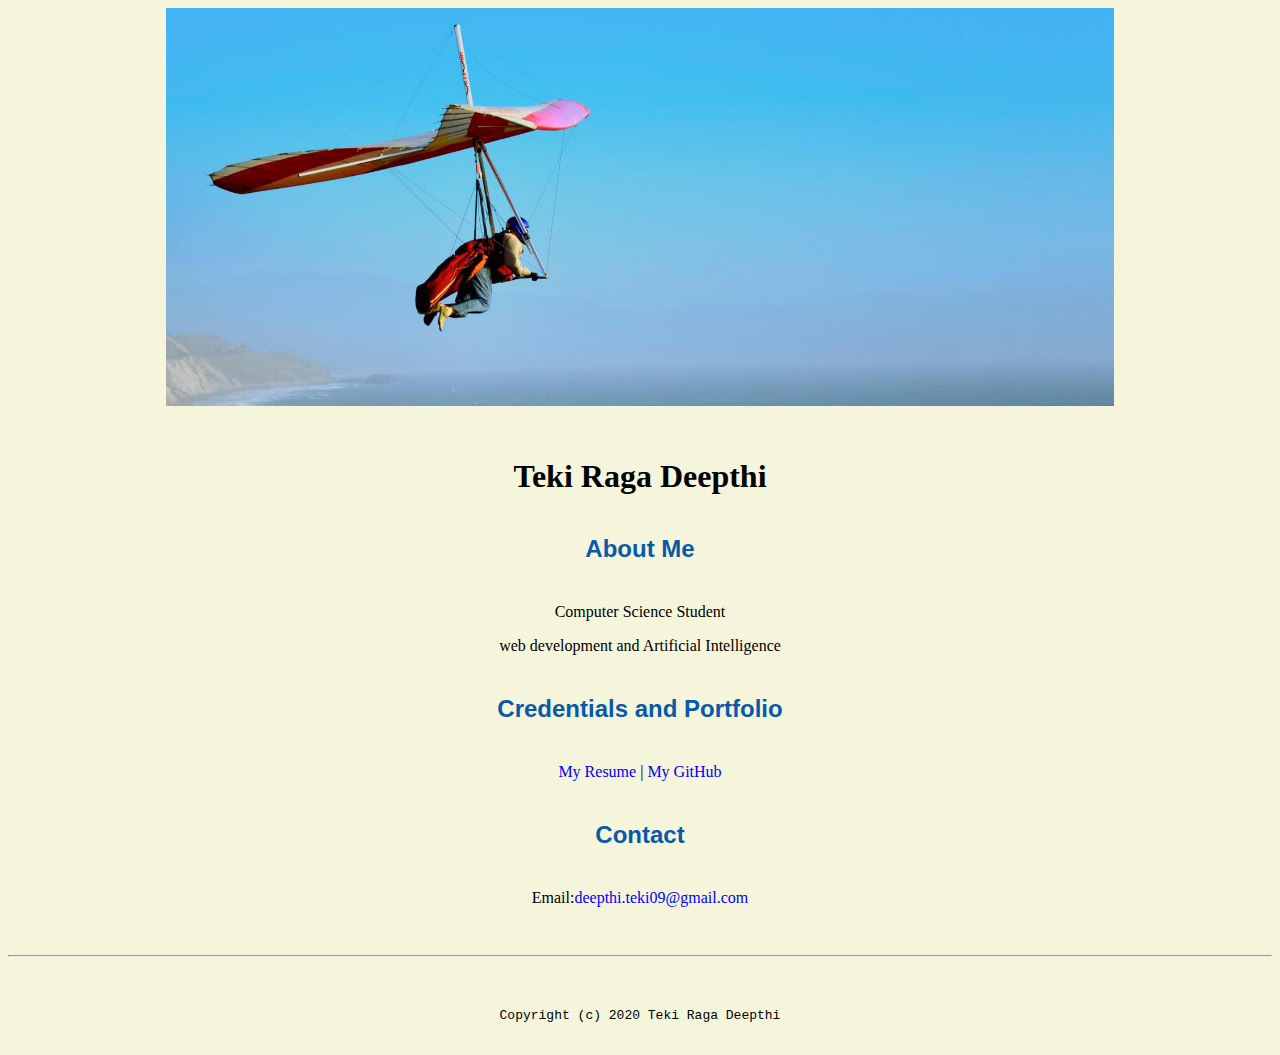
<file: index.html>
<!doctype html>

<!-- this is a comment for human! -->

<html lang="en">

  <header>
     <title>Teki Raga Deepthi's Portal</title>
     <link rel="stylesheet" href="css/master.css">
     <link rel="FaviconIcon" href="favicon.ico" type="image/x-icon">
     <link rel="shortcut" href="favicon.ico" type="image/x-icon">
     <meta name="viewport" content="width=device-width, initail-scale=1, shrink-to-fit=no">
     <meta name="name" content="Teki Raga Deepthi's Portal">
     <meta name="robots" content="index,follow">
  </header>

  <body>
    <img src="images/banner.jpg" width="75%" alt="banner">
      <h1>Teki Raga Deepthi</h1>
      <h2>About Me</h2>
       <p>Computer Science Student</p>
       <p>web development and Artificial Intelligence</p>
       
       <h2>Credentials and Portfolio</h2>

       <p><a href="Document(1).pdf"> My Resume </a>| <a href="https://github.com/deepthiteki">My GitHub</a></p>
       <h2>Contact</h2>

       <p>Email:<a href="mailto:deepthi.teki09@gmail.com">deepthi.teki09@gmail.com</a></p>
  </body>

  <footer>
<hr>
<code>Copyright (c) 2020 Teki Raga Deepthi</code>
  </footer>

</html>
</file>
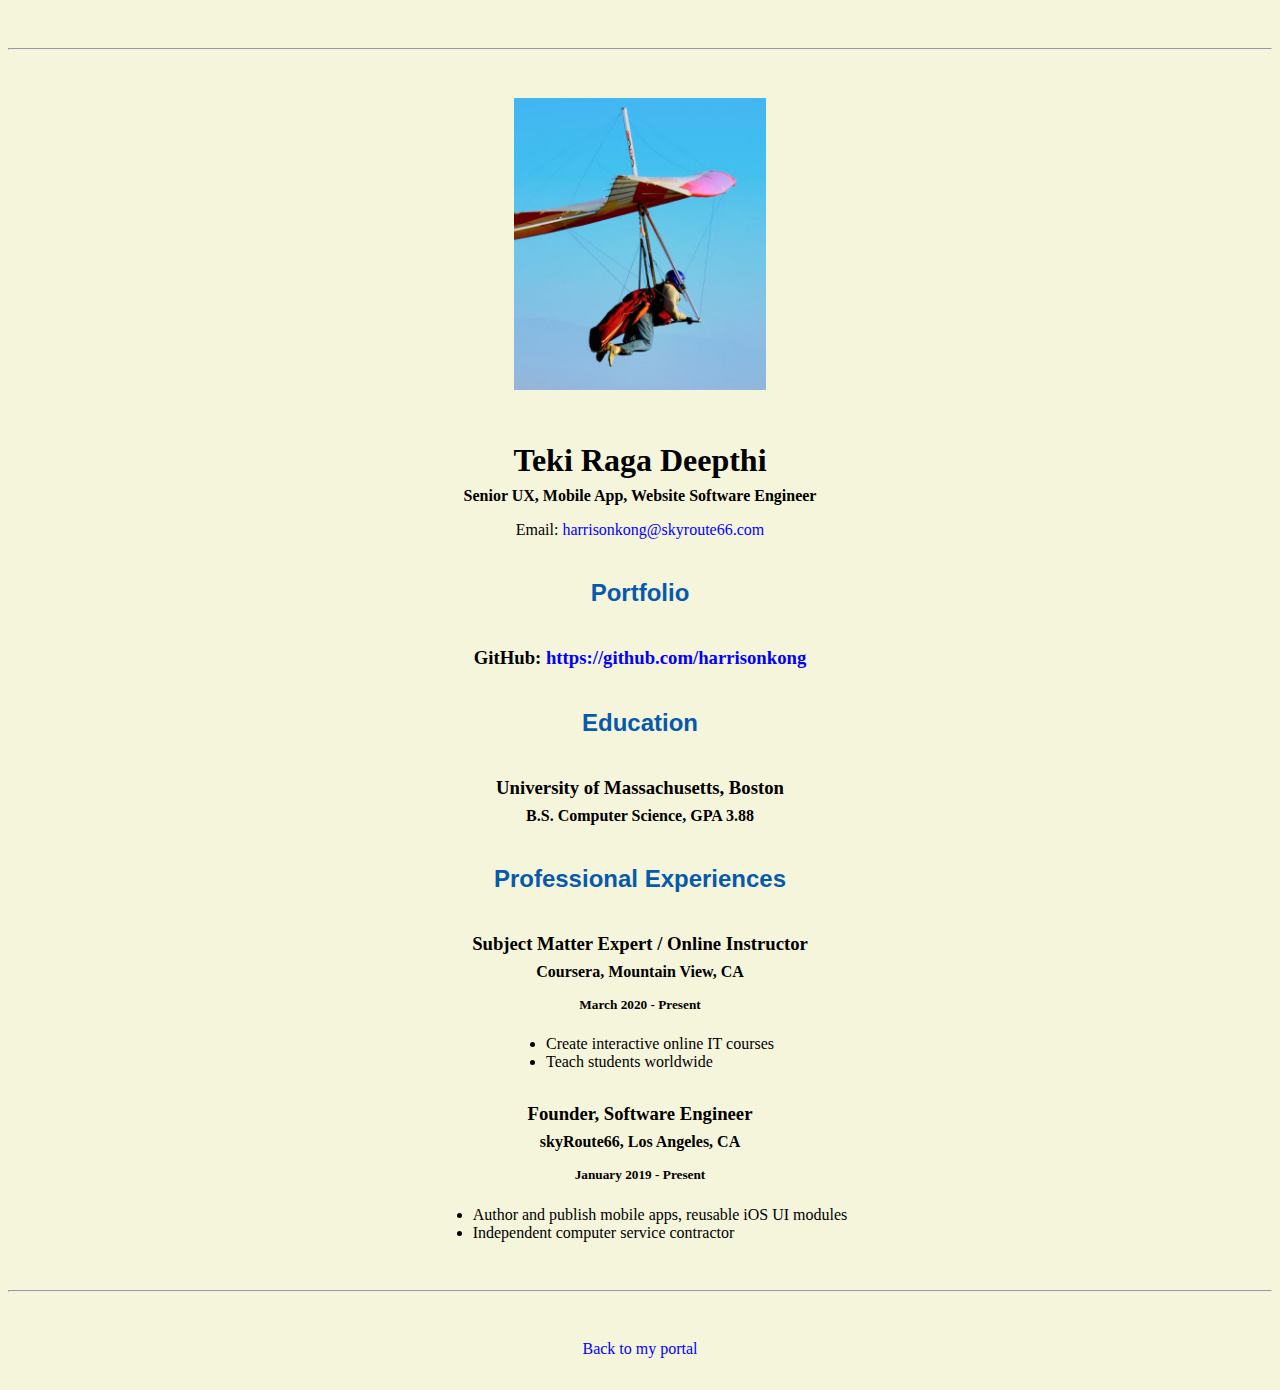
<file: resume.html>
<!doctype html>

<!-- this is a comment for human! -->

<html lang="en">

  <header>
    <title>Teki Raga Deepthi's Resume</title>
    <link rel="stylesheet" href="css/master.css">
    <link rel="FaviconIcon" href="favicon.ico" type="image/x-icon">
    <link rel="shortcut" href="favicon.ico" type="image/x-icon">
    <meta name="viewport" content="width=device-width, initail-scale=1, shrink-to-fit=no">
    <meta name="name" content="Teki Raga Deepthi's Portal">
    <meta name="robots" content="noindex,nofollow">
  </header>

  <body>
    <hr>

    <img src="images/headshot.jpg" alt="Harrison Kong's headshot" width="20%">

    <h1>Teki Raga Deepthi</h1>
    <h4>Senior UX, Mobile App, Website Software Engineer</h4>

    <p>Email: <a href="mailto:harrisonkong@skyroute66.com" target="_blank">harrisonkong@skyroute66.com</a></p>
    <!-- don't post physical address, personal phone number or other personal information on the web! -->

    <h2>Portfolio</h2>
      <h3>GitHub: <a href="https://github.com/harrisonkong" target="_blank">https://github.com/harrisonkong</a></h3>

    <h2>Education</h2>

    <h3>University of Massachusetts, Boston</h3>
    <h4>B.S. Computer Science, GPA 3.88</h4>

    <h2>Professional Experiences</h2>

    <h3>Subject Matter Expert / Online Instructor</h3>
    <h4>Coursera, Mountain View, CA</h4>
    <h5>March 2020 - Present</h5>
      <ul>
        <li>Create interactive online IT courses</li>
        <li>Teach students worldwide</li>
      </ul>

    <h3>Founder, Software Engineer</h3>
    <h4>skyRoute66, Los Angeles, CA</h4>
    <h5>January 2019 - Present</h5>
      <ul>
        <li>Author and publish mobile apps, reusable iOS UI modules</li>
        <li>Independent computer service contractor</li>
      </ul>
  </body>

  <footer>
  <hr>
  <p><a href="index.html">Back to my portal</a><p>
  </footer>

</html>
</file>
<file: css/master.css>
/* Cascading stylesheet for the website */

/* Text inside these asterisks and slashes are comments for human */

  a {
    /* set the text color to blue here */
    color:blue;
    text-decoration: none; /* This means we do not want hyperlinks to be underlined */
  }

  a:hover {
    /* set the text color to red here */
    color:red;
    text-decoration: none; /* This means we do not want hyperlinks to be underlined */
  }

  body {
    /* set the background color here */
    /* set the text color to black here */
    /* set the font here */
    /* set the text alignment here */
    background-color: beige;
    color:black;
    fontfamily:Arial,Helvetica,sans-serif;
    text-align:center;
   }

  footer {
    margin-top: 2rem;
    margin-bottom: 2rem;
  }

  h1 {
    margin-bottom: 0.5rem;
    margin-top: 3rem;
   }

  h2 {
    /* set the text color of to #075AAB here */
    /* set both the bottom margin and top margin to 2.5rem here */
    margin-top:2.5rem;
    margin-bottom:2.5rem;
    color: #075AAB;
    font-family: Arial,Helvetica,sans-serif;
    text-align: center;
   }

  h3 {
    margin-bottom: 0;
    margin-top: 2rem;
  }

  h4 {
    margin-bottom: 1rem;
    margin-top: 0.5rem;
  }

  h5 {
    margin-top: 0.5rem;
  }

  hr {
    margin-bottom: 3rem;
    margin-top: 3rem;
  }

  /* this controls how the bullet points in the resume page looks */
  ul {
    display: table;
    margin: 0 auto;
    text-align: left;
  }
</file>
